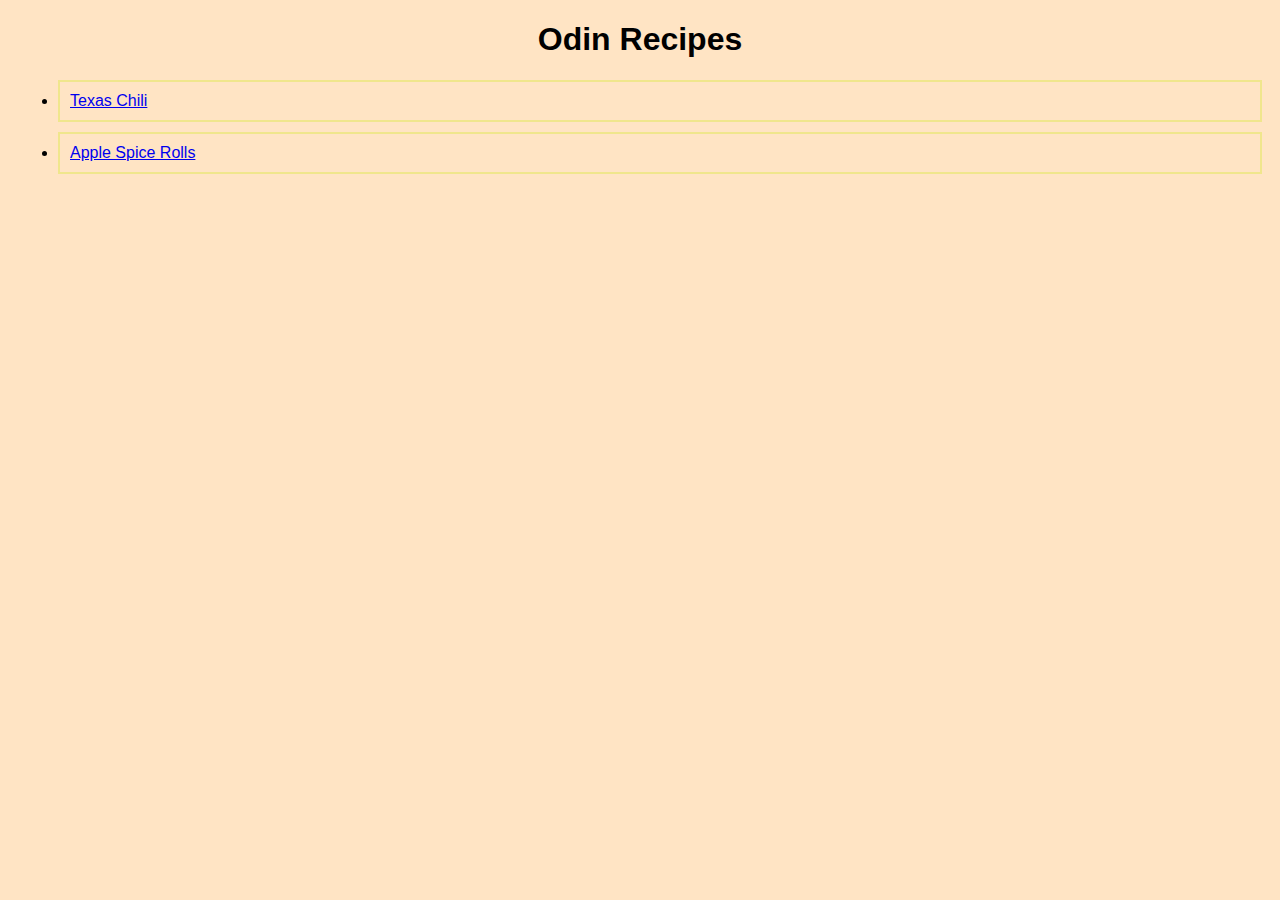
<file: index.html>
<!DOCTYPE html>
<html lang="en">

<head>
    <meta charset="UTF-8">
    <meta name="viewport" content="width=device-width, initial-scale=1.0">
    <link href="style.css" rel="stylesheet">
    <title>Odin Recipes</title>
</head>

<body>
    <h1>Odin Recipes</h1>
    <ul class="recipes">
        <li class="Texas-Chili"><a href="../odin-recipes/recipes/Texas Chili.html">Texas Chili</a></li>
        <li class="Apple-Spice-Rolls"><a href="../odin-recipes/recipes/Apple Spice Rolls.html">Apple Spice Rolls</a>
        </li>
    </ul>
</body>

</html>
</file>
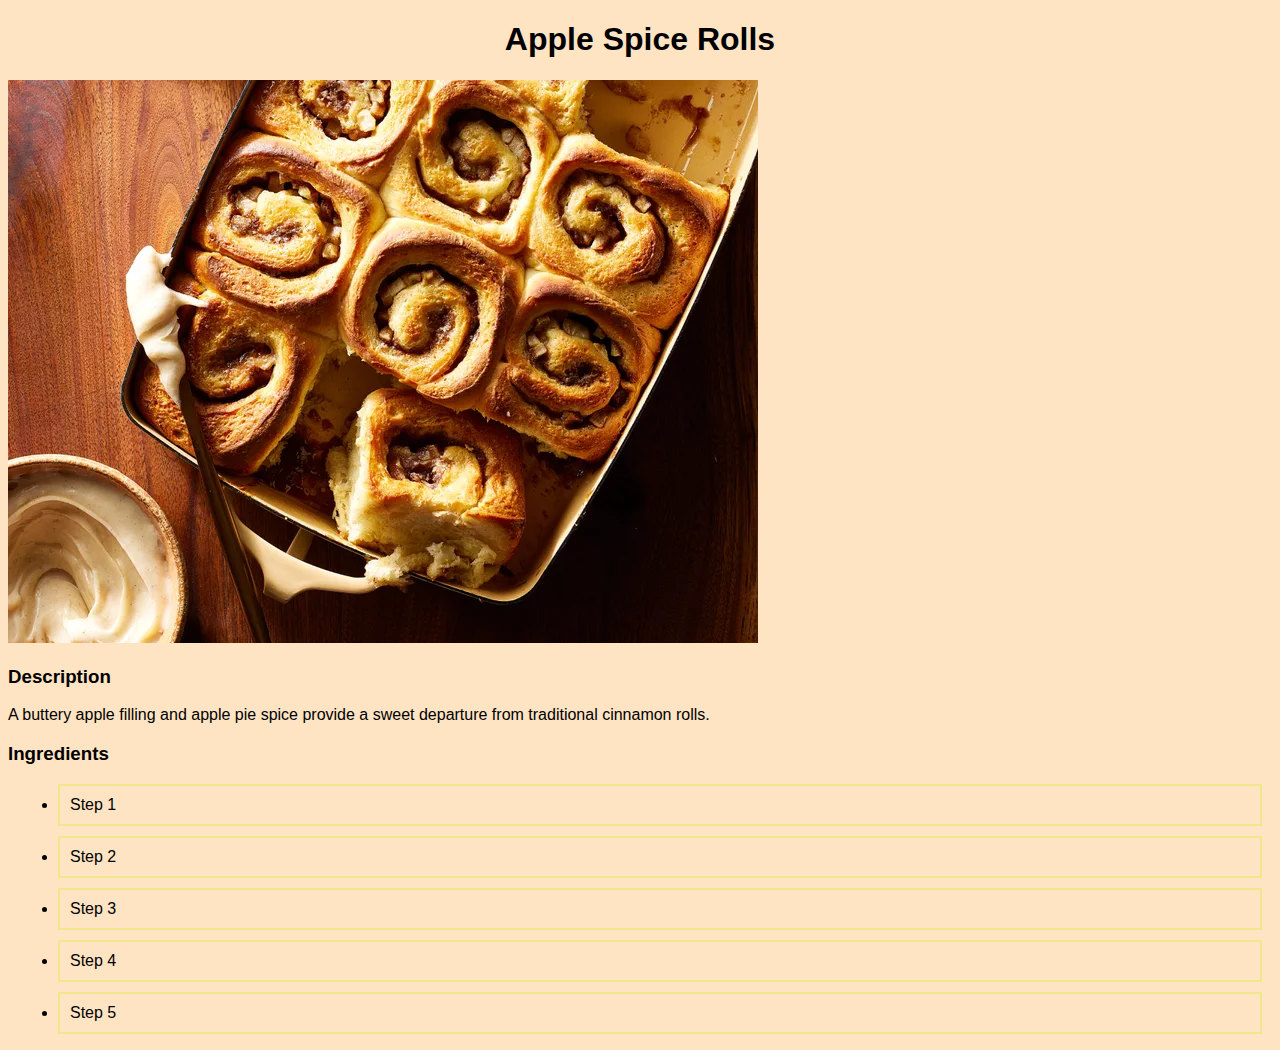
<file: recipes/Apple Spice Rolls.html>
<!DOCTYPE html>
<html lang="en">

<head>
    <meta charset="UTF-8">
    <meta name="viewport" content="width=device-width, initial-scale=1.0">
    <link href="../style.css" rel="stylesheet">
    <title>Apple Spice Rolls</title>
</head>

<body>
    <h1>Apple Spice Rolls</h1>
    <img src="/image/img2.webp" alt="This is a photo of Apple Spice Rolls">
    <h3>Description</h3>
    <p>A buttery apple filling and apple pie spice provide a sweet departure from traditional cinnamon rolls.</p>
    <h3>Ingredients</h3>
    <ul class="recipes>
        <li>Apple Spice Rolls</li>
        <li>Cream Cheese Frosting</li>
    </ul>
    <h3>Steps</h3>
    <ol class=" recipes>
        <li>Step 1</li>
        <li>Step 2</li>
        <li>Step 3</li>
        <li>Step 4</li>
        <li>Step 5</li>
        </ol>
</body>

</html>
</file>
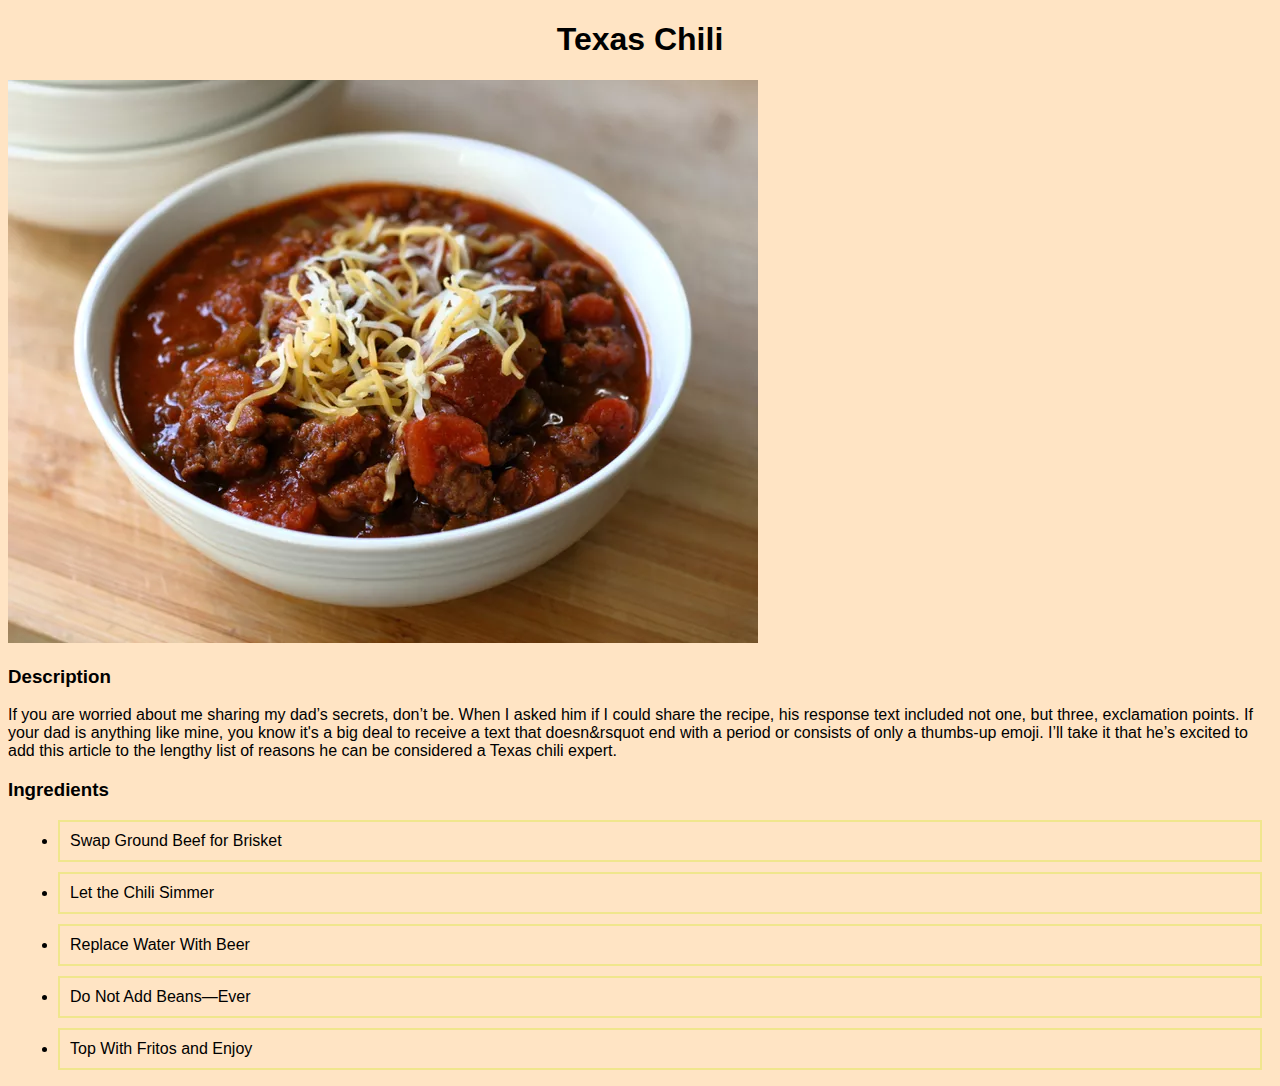
<file: recipes/Texas Chili.html>
<!DOCTYPE html>
<html lang="en">

<head>
    <meta charset="UTF-8">
    <meta name="viewport" content="width=device-width, initial-scale=1.0">
    <link href="../style.css" rel="stylesheet">
    <title>Texas Chili</title>
</head>

<body>
    <h1>Texas Chili</h1>
    <img src="/image/img1.webp" alt="This is a photo of Texas Chili">
    <h3>Description</h3>
    <p>If you are worried about me sharing my dad&rsquo;s secrets, don&rsquo;t be. When I asked him if I could share the
        recipe, his response text included not one, but three, exclamation points. If your dad is anything like mine,
        you know it's a big deal to receive a text that doesn&rsquot end with a period or consists of only a thumbs-up
        emoji.
        I&rsquo;ll take it that he&rsquo;s excited to add this article to the lengthy list of reasons he can be
        considered a Texas chili expert. </p>
    <h3>Ingredients</h3>
    <ul class="recipes>
        <li>Beef</li>
        <li>Beer</li>
        <li>Beans</li>
        <li>Fritos</li>
    </ul>
    <h3>Steps</h3>
    <ol class=" recipes>
        <li>Swap Ground Beef for Brisket</li>
        <li>Let the Chili Simmer</li>
        <li>Replace Water With Beer</li>
        <li>Do Not Add Beans—Ever</li>
        <li>Top With Fritos and Enjoy</li>
        </ol>
</body>

</html>
</file>
<file: style.css>
* {
    font-family: Arial, Helvetica, sans-serif;
    background-color: rgba(255, 228, 196, 155);
}

.recipes {
    font-weight: 500;
}

h1 {
    text-align: center;
}

li {
    margin: 10px;
    border: 2px solid khaki;
    padding: 10px;
}
</file>
